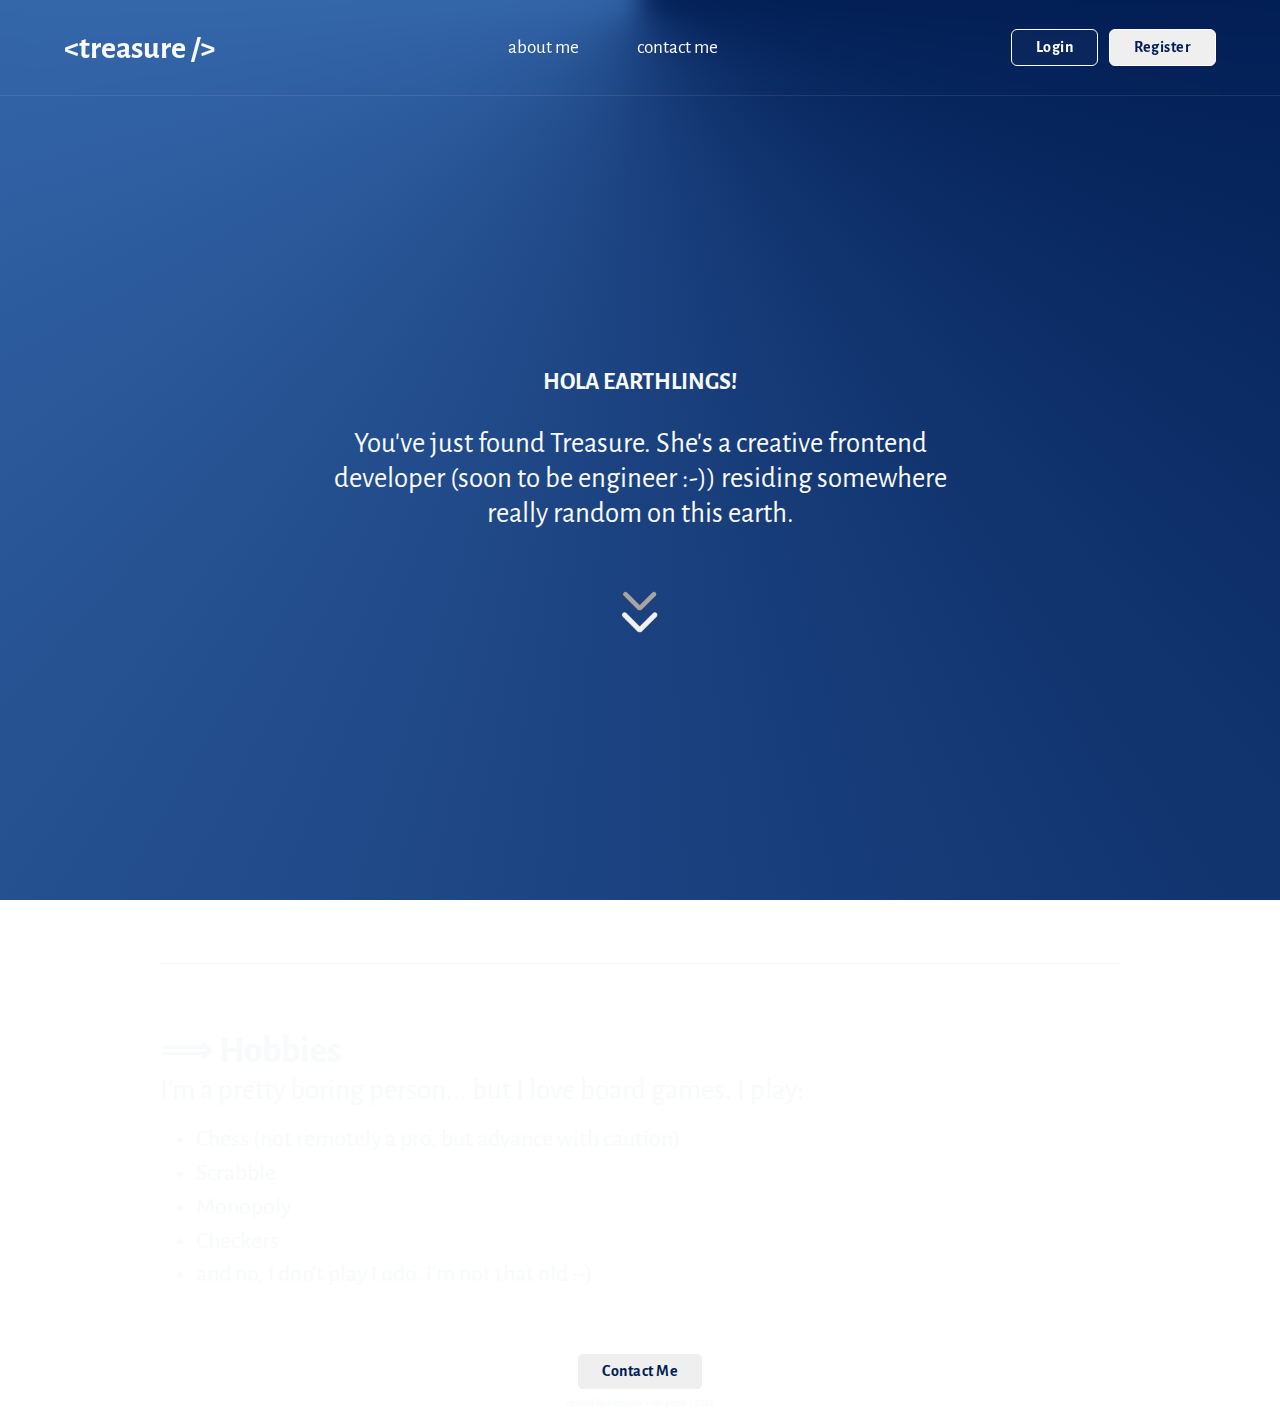
<file: index.html>
<!DOCTYPE html>
<html lang="en">
<head>
    <meta charset="UTF-8">
    <meta http-equiv="X-UA-Compatible" content="IE=edge">
    <meta name="viewport" content="width=device-width, initial-scale=1.0">
    <link rel="stylesheet" href="style.css">
    <title> {inserts an intelligent title here} </title>
</head>
<body>
    <!-- navigation-->
    <header>
            <h1><a href="index.html">&lt;treasure /&gt;</a></h1>
            <ul>
                <li><a href="#about">about me</a></li>
                <li><a href="contact.html">contact me</a></li>
            </ul>
            <div>
                <button class="login-button"><a href="login.html">Login</a></button>
                <button class="register-button"><a href="register.html">Register</a></button>
            </div> 
    </header>
    <main>
        <!-- hero content -->
        <section class="hero">
            <h2>HOLA EARTHLINGS!</h2>
            <p>You've just found Treasure. She's a creative frontend developer (soon to be engineer :-)) residing somewhere really random on this earth.</p>
            <img src="assets/scroll.gif" width="100">
        </section>
        <!-- about me -->
        <section id="about">
            <aside>
                <h2>&DoubleLongRightArrow; Hobbies</h2> 
                <div>
                    <p>I'm a pretty boring person... but I love board games. I play:</p>
                    <ul>
                        <li>Chess (not remotely a pro, but advance with caution)</li>
                        <li>Scrabble</li>
                        <li>Monopoly</li>
                        <li>Checkers</li>
                        <li>and no, I don't play Ludo. I'm not that old :-)</li>
                    </ul>
                </div>
             </aside>
        </section>
        <!-- contact me -->
        <div class="contact">
            <button><a href="contact.html">Contact Me</a></button>
        </div>
        
    </main>
    
    <footer>devved by everyone's fav genie | 2022</footer>
</body>
</html>
</file>
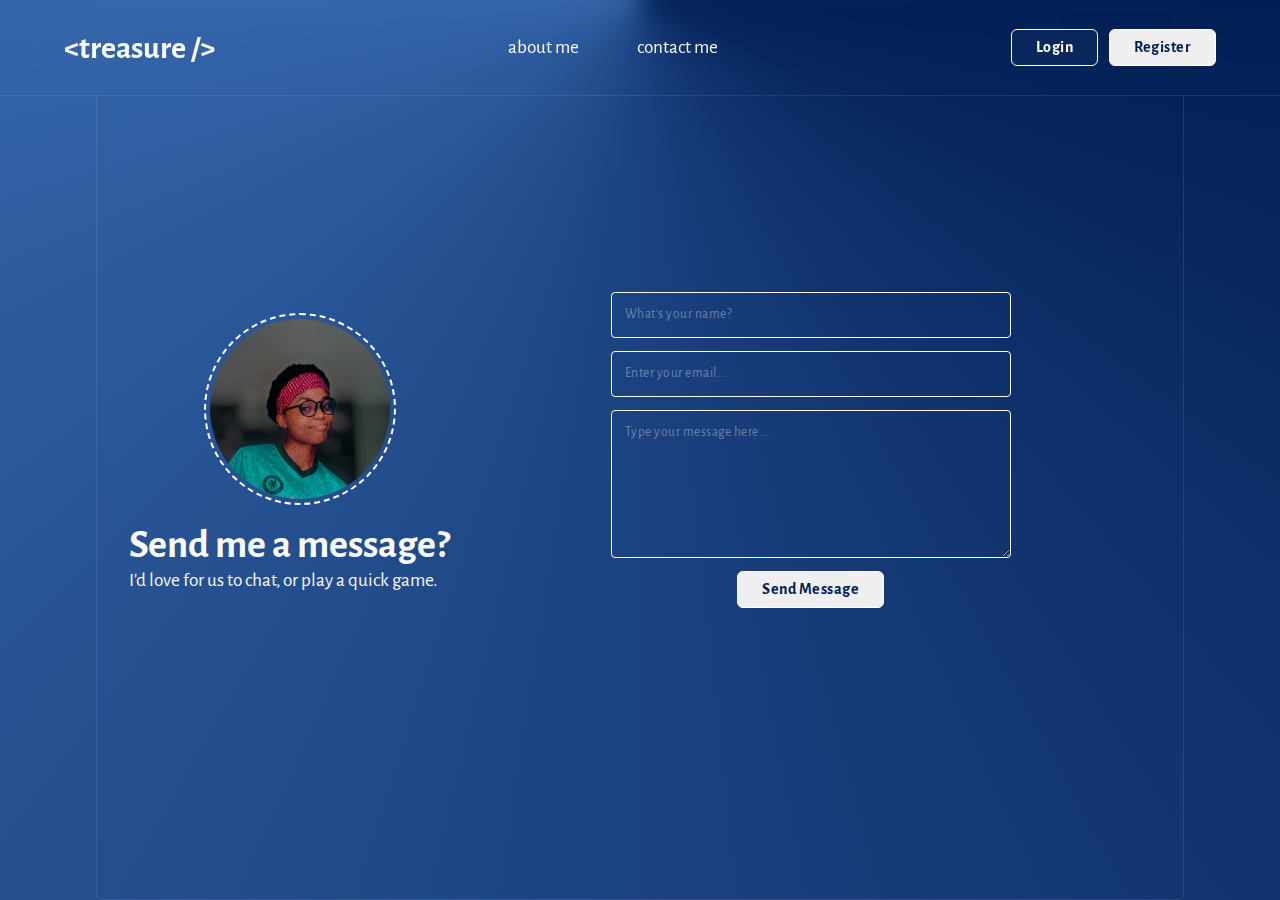
<file: contact.html>
<!DOCTYPE html>
<html lang="en">
<head>
    <meta charset="UTF-8">
    <meta http-equiv="X-UA-Compatible" content="IE=edge">
    <meta name="viewport" content="width=device-width, initial-scale=1.0">
    <link rel="stylesheet" href="style.css">
    <title> {inserts an intelligent title here} </title>
</head>
<body>
    <header>
        <h1><a href="index.html">&lt;treasure /&gt;</a></h1>
        <ul>
            <li><a href="index.html#about">about me</a></li>
            <li><a href="contact.html">contact me</a></li>
        </ul>
        <div>
            <button class="login-button"><a href="login.html">Login</a></button>
            <button class="register-button"><a href="register.html">Register</a></button>
        </div> 
    </header>
    <section id="contact">
        <div>
            <div class="image">
                <img src="assets/avatar.jpg" alt="">
            </div>
            <h1>Send me a message?</h1>
            <p>I'd love for us to chat, or play a quick game.</p>
        </div>
        <form action="">
            <input type="text" name="" id="" placeholder="What's your name?" required>
            <input type="email" name="" id="" placeholder="Enter your email..." required>
            <textarea type="text" rows="7" placeholder="Type your message here..." no-resize required></textarea>      
            <button type="submit">Send Message</button>
        </form>
    </section>
</body>
</html>
</file>
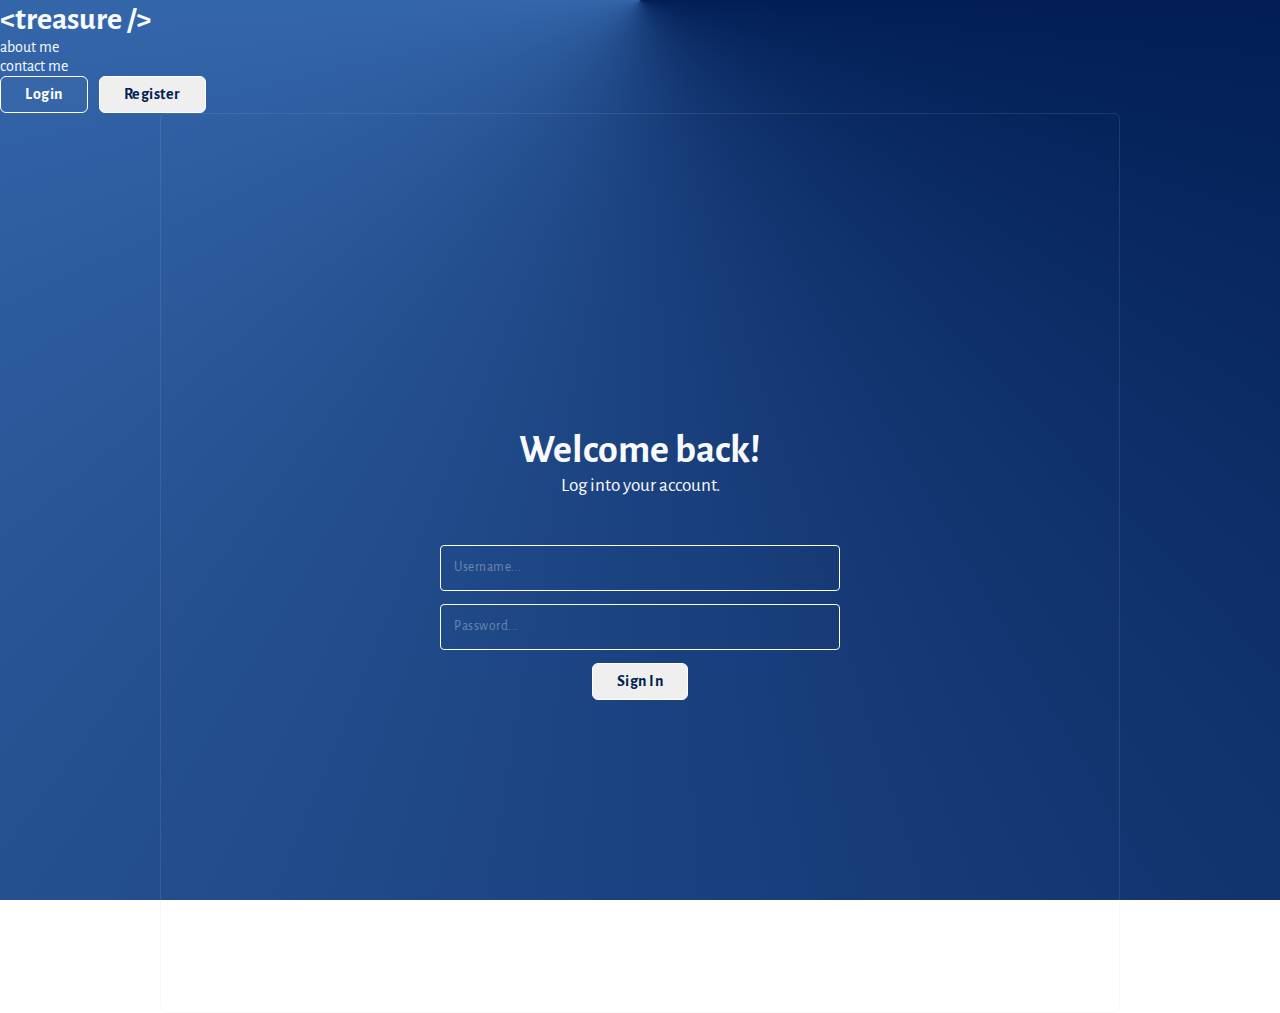
<file: login.html>
<!DOCTYPE html>
<html lang="en">
<head>
    <meta charset="UTF-8">
    <meta http-equiv="X-UA-Compatible" content="IE=edge">
    <meta name="viewport" content="width=device-width, initial-scale=1.0">
    <link rel="stylesheet" href="style.css">
    <title>Login</title>
</head>
<body>
    <nav>
        <h1><a href="index.html">&lt;treasure /&gt;</a></h1>
        <ul>
            <li><a href="index.html#about">about me</a></li>
            <li><a href="index.html#contact">contact me</a></li>
        </ul>
        <div>
            <button class="login-button"><a href="login.html">Login</a></button>
            <button class="register-button"><a href="register.html">Register</a></button>
        </div> 
    </nav>
    <main id="login">
        <section>
            <h1>Welcome back!</h1>
            <p>Log into your account.</p>
        </section>
        <form action="">
        <input type="text" name="username" placeholder="Username..." required>
        <input type="password" name="password" placeholder="Password..." required>
        <button type="submit" value="Login">Sign In</button>
        </form>
    </main>

</body>
</html>
</file>
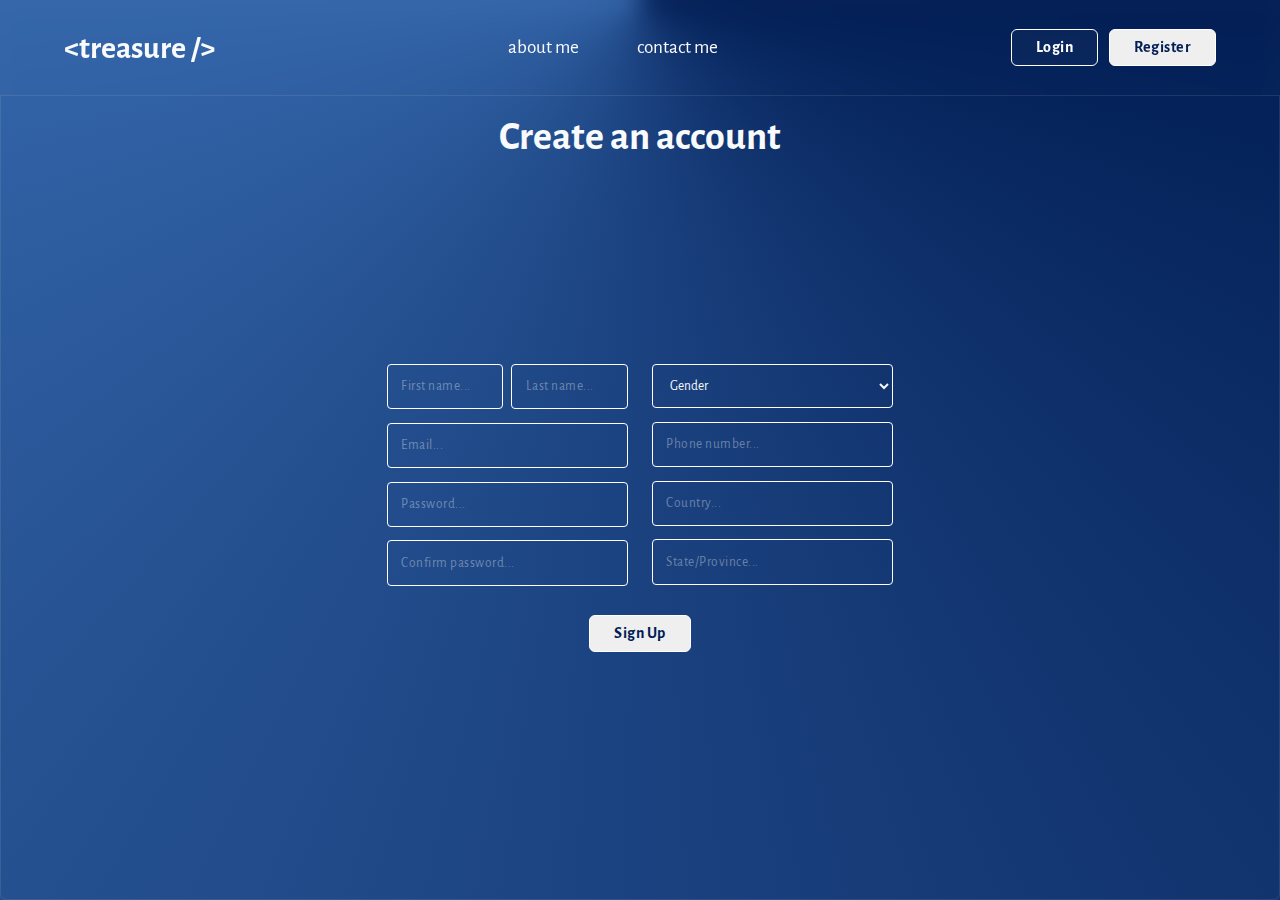
<file: register.html>
<!DOCTYPE html>
<html lang="en">
<head>
    <meta charset="UTF-8">
    <meta http-equiv="X-UA-Compatible" content="IE=edge">
    <meta name="viewport" content="width=device-width, initial-scale=1.0">
    <link rel="stylesheet" href="style.css">
    <title>Register</title>
</head>
<body>
    <header>
        <h1><a href="index.html">&lt;treasure /&gt;</a></h1>
        <ul>
            <li><a href="index.html#about">about me</a></li>
            <li><a href="contact.html">contact me</a></li>
        </ul>
        <div>
            <button class="login-button"><a href="login.html">Login</a></button>
            <button class="register-button"><a href="register.html">Register</a></button>
        </div> 
    </header>
    <main id="register">
        <h1>Create an account</h1>
        <form action="">
            <div class="form-container">
                <section>
                    <div class="names">
                        <input type="text" name="" id="" placeholder="First name..." required>
                        <input type="text" name="" id="" placeholder="Last name..." required>
                    </div>
                    <input type="email" name="" id="" placeholder="Email..." required>
                    <input type="password" name="" id="" placeholder="Password..." required>
                    <input type="password" name="" id="" placeholder="Confirm password..." required>
                </section>
                <section>
                    <select name="" id="" placeholder="Choose a priority" required>
                        <option value="Gender" default>Gender</option>
                        <option value="Male">Male</option>
                        <option value="Female">Female</option>
                        <option value="Prefer not to say">Prefer not say</option>
                    </select>
                    <input type="tel" placeholder="Phone number..." required>
                    <input type="text" name="" id="" placeholder="Country..." required>
                    <input type="text" placeholder="State/Province..." required>
                </section>
            </div>
            <button type="submit">Sign Up</button>
        </form>
    </main>

</body>
</html>
</file>
<file: style.css>
@import url('https://fonts.googleapis.com/css2?family=Alegreya+Sans:ital,wght@0,100;0,300;0,400;0,500;0,700;0,800;0,900;1,100;1,300;1,400;1,500;1,700;1,800;1,900&display=swap');
/* clear/update defaults */

* {
    padding: 0;
    margin: 0;
    box-sizing: border-box;
    list-style: none;
    text-decoration: none;
    font-family: 'Alegreya Sans', Verdana, sans-serif;
    color: unset;
    scroll-behavior: smooth;
}
a:hover {
    text-decoration: underline;
    text-decoration-style: dotted;
    text-underline-offset: 4px;
}
.calculator-icon {
    position: fixed;
    bottom: 3em;
    right: 3em;
}
.calculator-icon img:hover {
    transform: scale(1.2);
    transition: all 0.3s  ease-in-out;
}
.calculator-icon img {
    width: 36px;
}
body {
    background: conic-gradient(from 90deg at 50% 0%, #021e55, #66aeff) no-repeat center center fixed;
    background-size: cover;
    height: 100%;
    width: 100%;
    color: #f8fafc;
}
header {
    display: flex;
    justify-content: space-between;
    align-items: center;
    position: fixed;
    top: 0;
    border-bottom: 0.05em solid rgba(204, 204, 204, 0.13);
    width: 100%;
    height: 6em;
    margin: 0 auto; 
    padding: 0 5%;
    backdrop-filter: blur(10px);
}
header ul {
    display: flex;
    font-size: 1.2em;
}
header ul > * + * {
  margin-left: 3em;
}
header li a:hover {
    text-decoration: underline;
    text-decoration-style: dotted;
    text-underline-offset: 4px;
    color: white;
}
button {
    border: 1px solid white;
    padding: 0.5em 1.5em;
    border-radius: 6px;
    font-weight: 600;
    font-size: 16px;
    letter-spacing: 0.5px;
    transition: all 0.2s ease;
}
button:hover {
    padding: 0.5em 1.8em;
}
.login-button {
    background: rgba(255, 255, 255, 0.027);
    margin-right: 0.5em;
    color: white;
}
.login-button:hover {
    background: rgba(255, 255, 255, 0.3);
}
button.register-button {
    color: #021e55;
}
main {
    width: 75%;
    margin-inline: auto;
}
.hero {
    display: flex;
    flex-direction: column;
    justify-content: center;
    align-items: center;
    text-align: center;
    height: 100vh;
    margin-top: 4em;
    border-bottom: 0.05em solid rgba(204, 204, 204, 0.13);
}
.hero p {
    font-size: 1.8em;
    width: 95%;
    max-width: 650px;
    margin: 1em auto;
}
.hero img {
    margin-inline: auto;
}
#about aside {
    margin-block: 4em;
}
#about aside h2 {
    font-size: 2.3em;

}
#about aside p {
    font-size: 1.8em;
    margin-bottom: 0.6em;
}
#about aside ul li{ 
    list-style: disc;
    font-size: 1.5em;
    margin: .2em 1.5em;
}
.cert p {
    margin-left: 1.3em;
}
#about aside .degrees {
    display: flex;
    align-items: flex-start;
    margin-block: 1em;
}
@media (max-width: 560px) {
    #about aside .degrees {
        flex-direction: column;
        margin-block: 0em;
    }
    #about aside .degrees p {
        margin-left: 0em !important;
    }
    .cert p {
        margin-left: unset;
    }
}

#about .experience {
    font-size: 1em;
}
.reach-me {
    text-align: center;
    font-size: 1.5em;
}
.reach-me a {
    text-decoration: underline;
    text-decoration-style: dotted;
}
.contact {
    width: 100%;
}
.contact button {
    margin: auto;
    display: flex;
    color: #021e55;
}
#contact {
    display: flex;
    width: 85%;
    height: 100vh;
    flex-wrap: wrap;
    justify-content: space-around;
    align-items: center;
    margin: auto;
    padding: 2em;
    border-radius: 6px;
    border: 0.05em solid rgba(204, 204, 204, 0.13);
}
#contact div h1 {
    font-size: 2.5em;
    margin-right: 0.5em;
}
#contact p {
    font-size: 1.2em;
    margin-bottom: 0.75rem;
    
}
#contact aside {
    width: 100%;
}
#contact .image {
    width: 100%;
    display: flex;
}
#contact img {
    border-radius: 50%;
    border: 2px dashed white;
    padding: 4px;
    width: 12em;
    margin: 1em auto;
}
form {
    display: flex;
    flex-direction: column;
    align-items: center;
    width: 100%;
    max-width: 400px;
    margin: auto;
}
form button {
    color: #021e55;
}
input {
    display: flex;
    background: transparent;
    border: 1px solid white;
    border-radius: 4px;
    width: 100%;
    padding: 1em;
    margin-bottom: 1em;
}
input:focus, textarea:focus, select:focus {
    border: 2px solid white;
    outline: white;
}
select {
    background: transparent;
    border: 1px solid white;
    border-radius: 4px;
    width: 100%;
    padding: 1em;
    margin-bottom: 1em;
}
option {
    -webkit-appearance: none;
    background-color: transparent;
    color: #021e55;
}
textarea {
    background: transparent;
    border: 1px solid white;
    border-radius: 4px;
    width: 100%;
    padding: 1em;
    margin-bottom: 1em;
}
::placeholder {
    color: rgba(255, 255, 255, 0.356);
    letter-spacing: 0.5px;
}
footer {
    text-align: center;
    font-size: x-small;
    line-height: 26px;
}

/* Login page */
#login {
    display: flex;
    flex-direction: column;
    align-items: center;
    justify-content: center;
    height: 100vh;
    padding: 2em;
    border-radius: 6px;
    border: 0.05em solid rgba(204, 204, 204, 0.13);
}
#login h1 {
    font-size: 2.5em;
}
#login p {
    font-size: 1.2em;
    margin-bottom: 3rem;
    text-align: center;
}
#login form {
    margin: 0 auto;
}
/* Register page */
#register {
    display: flex;
    flex-direction: column;
    align-items: center;
    justify-content: center;
    min-height: 100vh;
    width: 100%;
    padding: 2em;
    border-radius: 6px;
    border: 0.05em solid rgba(204, 204, 204, 0.13);
}
#register section {
    width: 100%;
    max-width: 300px;
    margin: 0 auto;
}

#register h1 {
    font-size: 2.5em;
    margin-bottom: 0.1em;
    margin-top: 2em;
}
#register form {
    display: flex;
    flex-direction: column;
    max-width: unset;
    
}
#register .form-container {
    display: flex;
    flex-direction: column;
    max-width: 750px;
    margin: 0 auto;
}
#register input {
    width: 100%;
}
#register .names {
    display: flex;
}
#register .names > * + * {
  margin-left: 0.50rem;
}
#register button {
    margin: 1em auto;
}

/* table calculator */
.calculator__table {
    display: flex;
    align-items: center;
    justify-content: center;
    flex-direction: column;
    min-height: 100vh;
    font-weight: 500;
    font-size: 1.3em;
    border: 0.05em solid rgba(204, 204, 204, 0.13);
}
.calculator__table table {
    width: 90%;
    max-width: 400px;
    margin: 0 auto;
    padding: 6px;
    border: 0.05em solid rgba(204, 204, 204, 0.13);
    border-radius: 8px;
}
.calculator__table section {
    width: 90%;
    max-width: 400px;
    margin: 0.8em auto;
    padding: 6px;
    border: 0.09em solid rgba(204, 204, 204, 0.13);
    border-radius: 8px;
    text-align: right;
}
.calculator__table section h1{
    margin: 0;
    padding-inline: 6px;
    font-size: 2.3em;
}
.calculator__table section h4 {
    margin: 1em 0 0 0;
    padding-inline: 6px;
    font-size: 1.1em;
}
.calculator__table td {
    width: 24px;
    height: 48px;
    border: 0.05em solid rgba(204, 204, 204, 0.13);
    border-radius: 8px;
    text-align: center;
}
.calculator__table td:hover {
    background-color: rgba(255, 255, 255, 0.2);
    backdrop-filter: blur(16px);
}
.calculator__table .operations, .calculator__flex .operations {
    color: rgb(221, 207, 16);
}
.calculator__body footer {
    position: absolute;
    width: 100%;
    bottom: 4em;
}
.calculator__body footer a {
    text-decoration: underline;
}

/* flexbox calculator */
.calculator__flex {
    display: flex;
    align-items: center;
    justify-content: center;
    flex-direction: column;
    min-height: 100vh;
    font-size: 1.3em;
    border: 0.05em solid rgba(204, 204, 204, 0.13);
}
.calculator__flex section {
    width: 90%;
    max-width: 400px;
    margin: 0.8em auto;
    padding: 6px;
    border: 0.09em solid rgba(204, 204, 204, 0.13);
    border-radius: 8px;
    text-align: right;
}
.calculator__flex section h1{
    margin: 0;
    padding-inline: 6px;
    font-size: 2.3em;
}
.calculator__flex section h4 {
    margin: 1em 0 0 0;
    padding-inline: 6px;
    font-size: 1.1em;
}
.calculator__flex section:last-child {
    border: 0.05em solid rgba(204, 204, 204, 0.13);
}
.calculator__flex section:last-child div {
    display: flex;
    text-align: center;
}
.calculator__flex section:last-child span {
    display: flex;
    align-items: center;
    justify-content: center;
    flex: auto;
    width: 100%;
    margin: 0.2em;
    padding: 0.3em 0;
    border: 0.05em solid rgba(204, 204, 204, 0.13);
    border-radius: 8px;
}
.calculator__flex section:last-child span:hover {
    background-color: rgba(255, 255, 255, 0.2);
    backdrop-filter: blur(16px);
}

/* Media Queries */
@media (min-width: 650px) {
    #register .form-container {
        flex-direction: row;
        max-width: 650px;
    }
    #register section:first-child {
        margin-right: 1.50rem;
    }
}
@media (max-width:600px) {
    header ul {
        display: none;
    }
    button {
        padding: 0.2em 1.3em;
        border-radius: 4px;
        font-weight: 500;
        font-size: 14px;
        letter-spacing: 0;
    }
}
</file>
